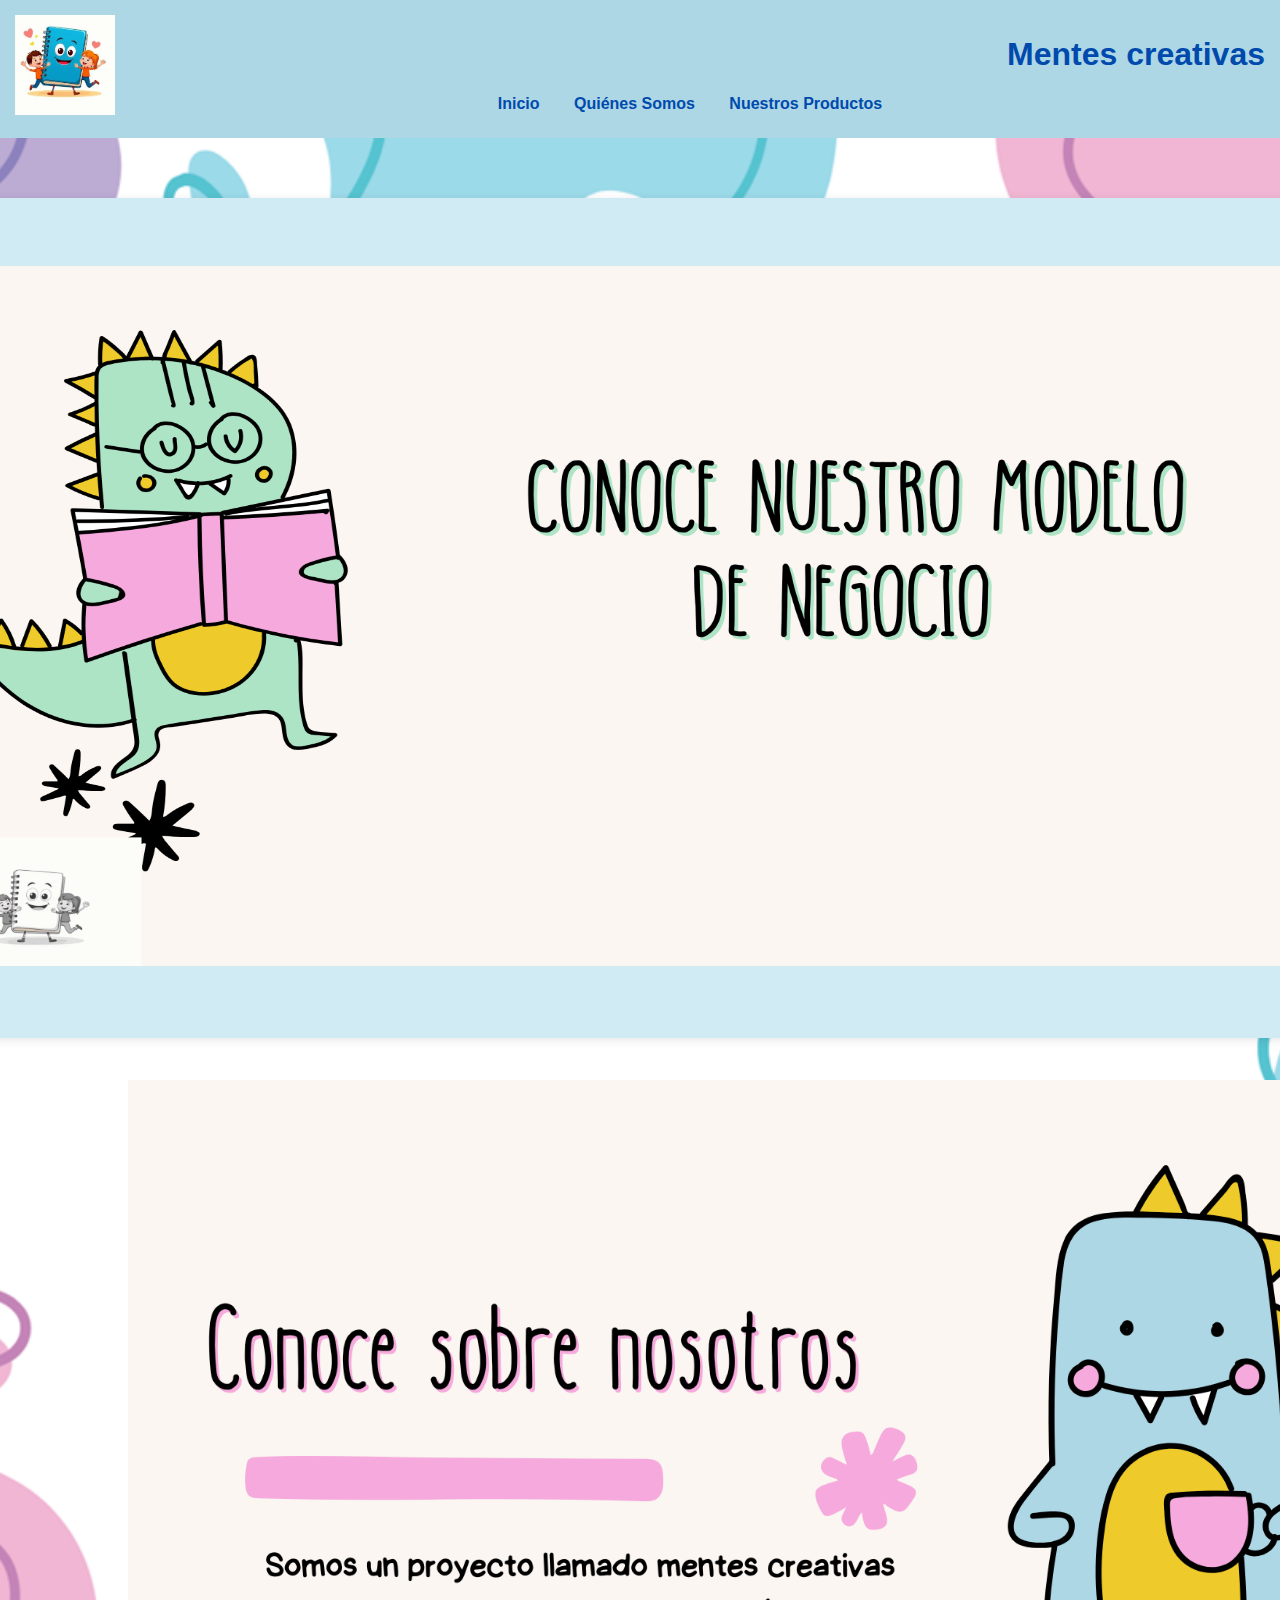
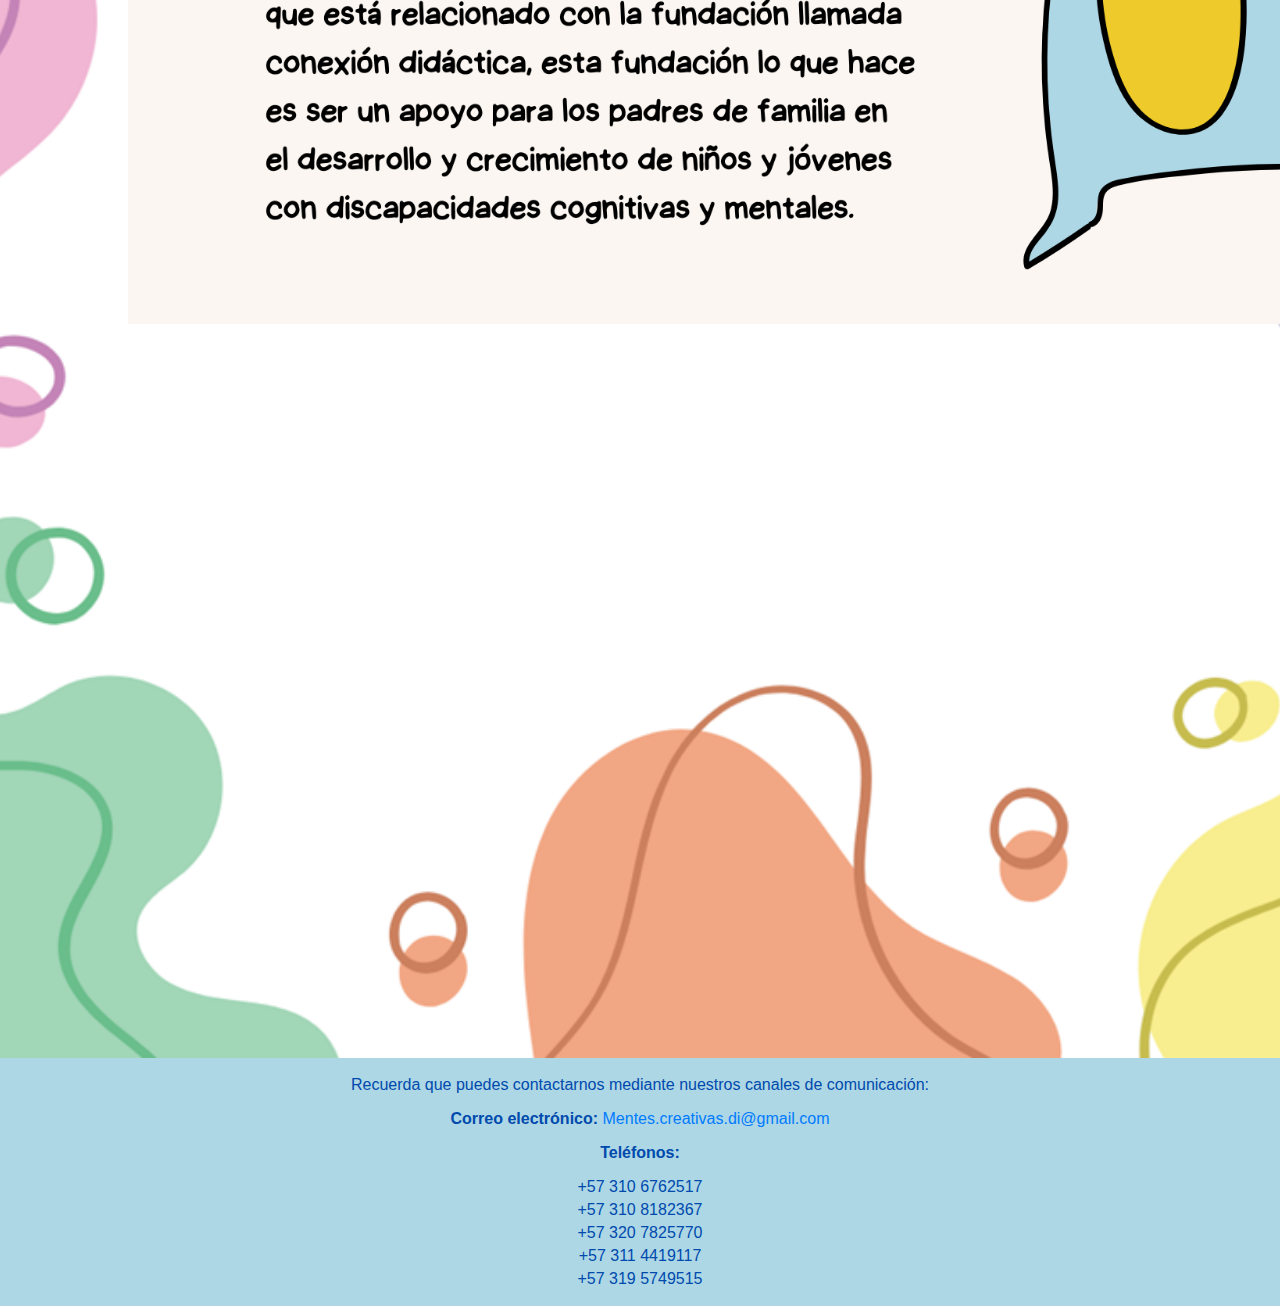
<file: index.html>
<!DOCTYPE html>
<html lang="es">
<head>
    <meta charset="UTF-8">
    <title>Mentes creativas</title>
    <link rel="stylesheet" href="ESTILOS.css">
</head>
<body>
<header>
    <img src="Logo.png" id="logo" alt="" >
    <div class="L" > <h1> Mentes creativas </h1>  </div>
    <nav>
        <a href="index.html">Inicio</a>
        <a href="Quienes somos.html">Quiénes Somos</a>
        <a href="Nuestros productos.html">Nuestros Productos</a>
    </nav>
</header>
<div class ="p">
    <div class="contenedor">
        <a href="INNOVACION.html" >
            <img src="Conoce.png" alt="Botón de Imagen" class="boton-imagen">
        </a>
      </div>
      <img src ="sobre nosotros.png" class="imagen-encima" alt="imagen 4">    
</div>
<section class="seccion-final">
    <div class="H"><p>Recuerda que puedes contactarnos mediante nuestros canales de comunicación:</p></div> 
    <div class="contact-info">
        <p><strong>Correo electrónico:</strong> <a href="mailto:Mentes.creativas.di@gmail.com">Mentes.creativas.di@gmail.com</a></p>       
        <p><strong>Teléfonos:</strong></p>
        <ul>
            <li>+57 310 6762517</li>
            <li>+57 310 8182367</li>
            <li>+57 320 7825770</li>
            <li>+57 311 4419117</li>
            <li>+57 319 5749515</li> 
        </ul>
    </div>
</section>

</body>
</html>
</file>
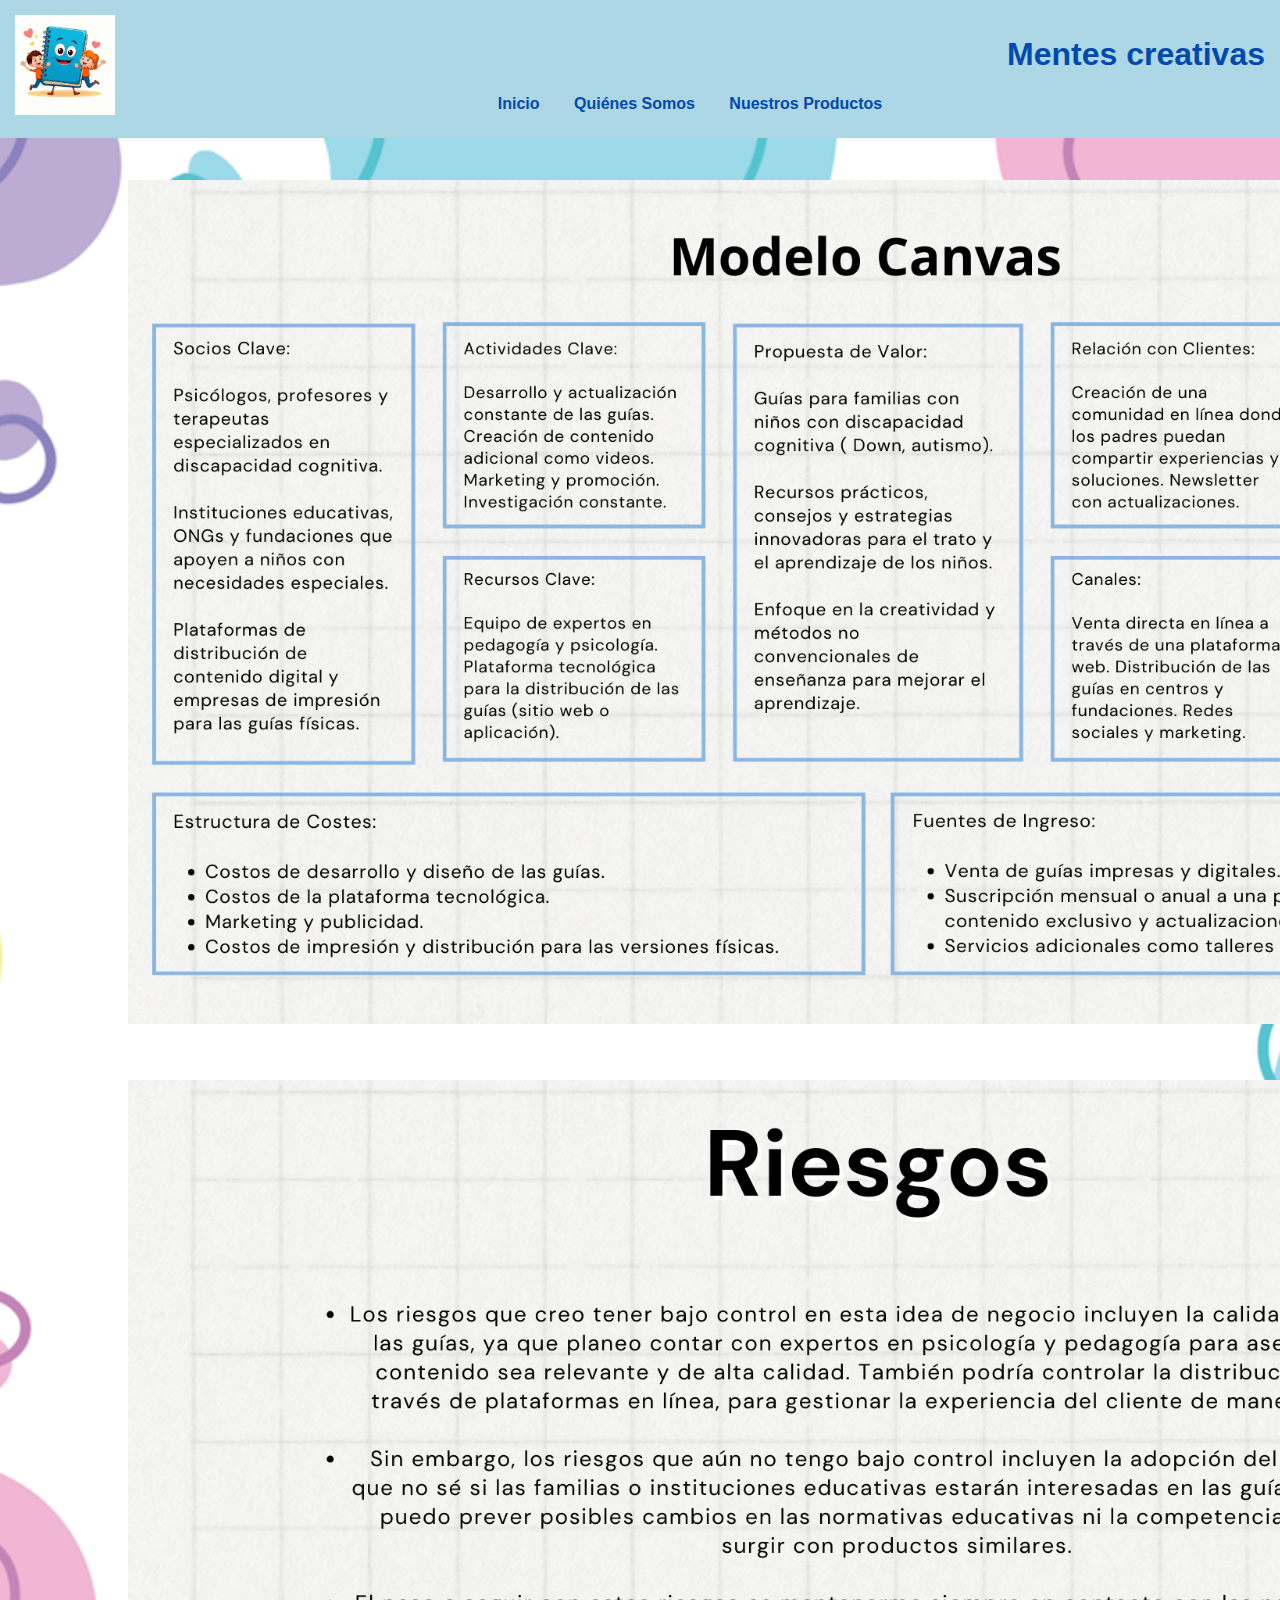
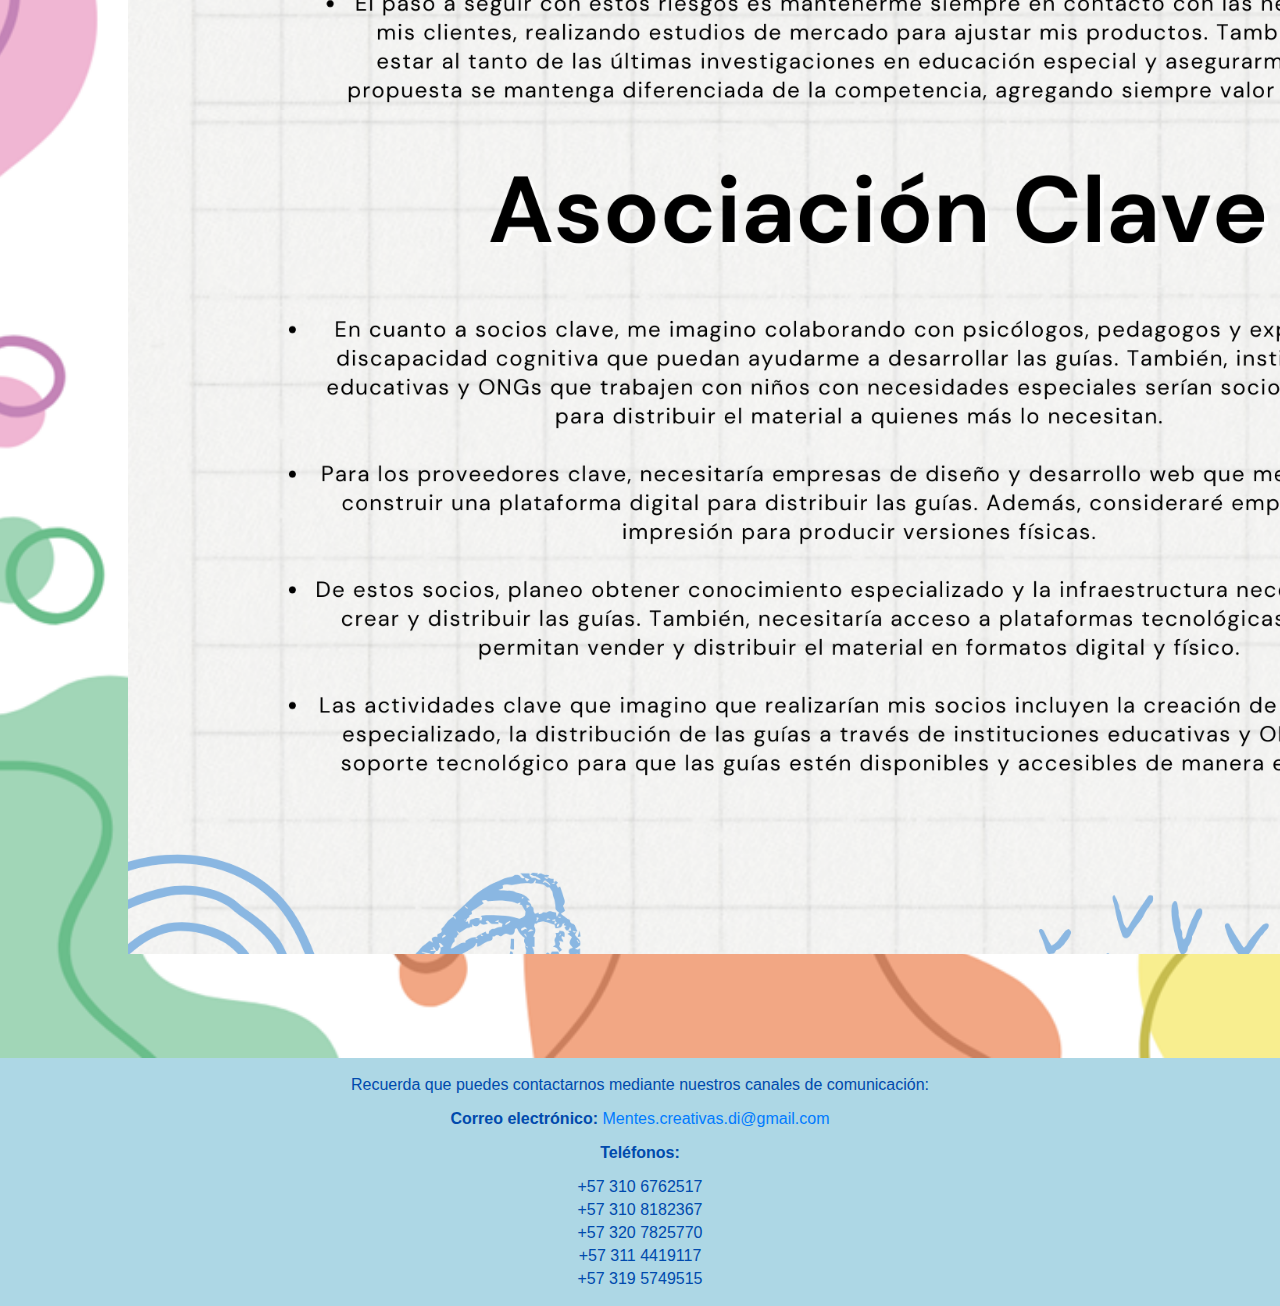
<file: INNOVACION.html>
<!DOCTYPE html>
<html lang="es">
<head>
    <meta charset="UTF-8">
    <title>Mentes creativas - INNOVACIÓN</title>
    <link rel="stylesheet" href="ESTILOS.css">
</head>
<body>
    <header>
        <img src="Logo.png" id="logo" alt="" >
        <div class="L" > <h1> Mentes creativas </h1>  </div>
        <nav>
            <a href="index.html">Inicio</a>
            <a href="Quienes somos.html">Quiénes Somos</a>
            <a href="Nuestros productos.html">Nuestros Productos</a>
        </nav>
    </header>
<div class ="p">
    <img src="modelo.png" class="imagen-encima" alt="Imagen 1">
    <img src="riesgos.png" class="imagen-encima" alt="Imagen 2">
    <img src ="aso clave.png" class="imagen-encima" alt="imagen 3">

</div>
<section class="seccion-final">
    <div class="H"><p>Recuerda que puedes contactarnos mediante nuestros canales de comunicación:</p></div> 
    <div class="contact-info">
        <p><strong>Correo electrónico:</strong> <a href="mailto:Mentes.creativas.di@gmail.com">Mentes.creativas.di@gmail.com</a></p>      
        <p><strong>Teléfonos:</strong></p>
        <ul>
            <li>+57 310 6762517</li>
            <li>+57 310 8182367</li>
            <li>+57 320 7825770</li>
            <li>+57 311 4419117</li>
            <li>+57 319 5749515</li> 
        </ul>
    </div>
</section>
</body>
</html>
</file>
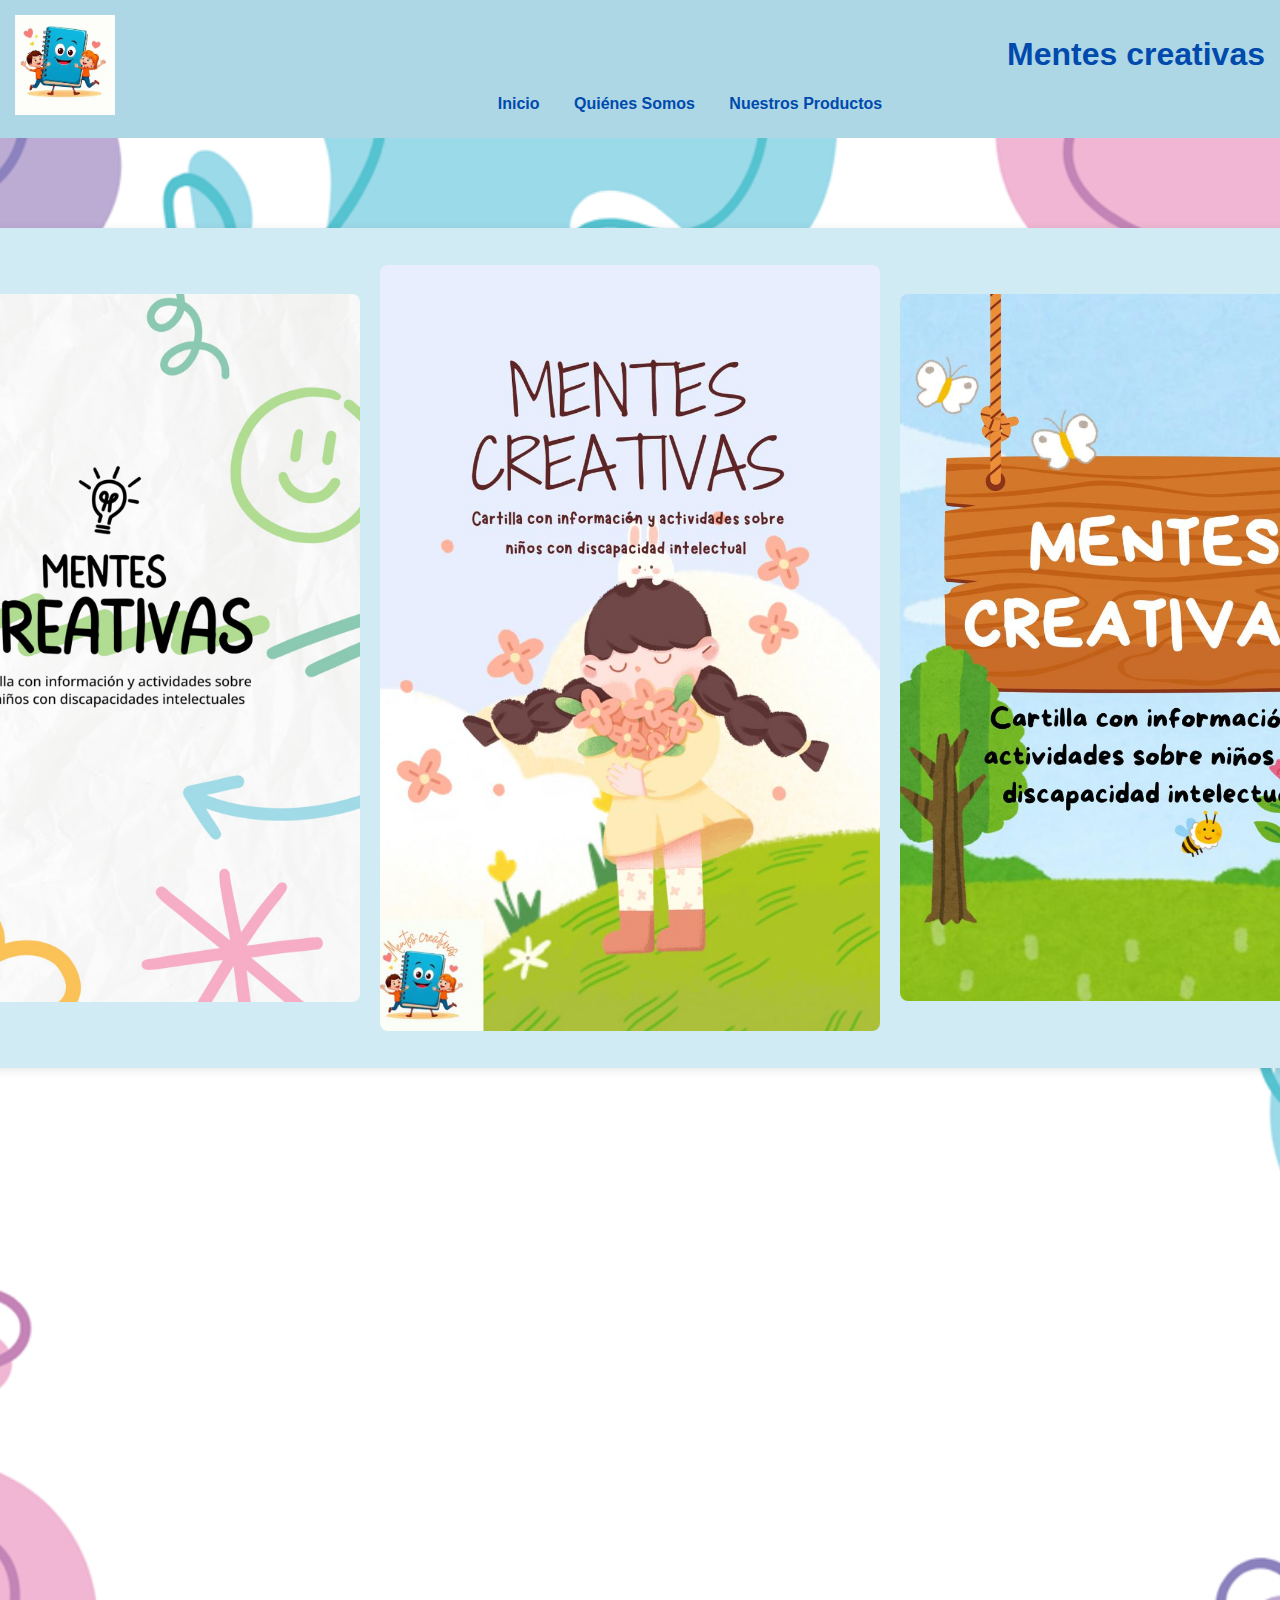
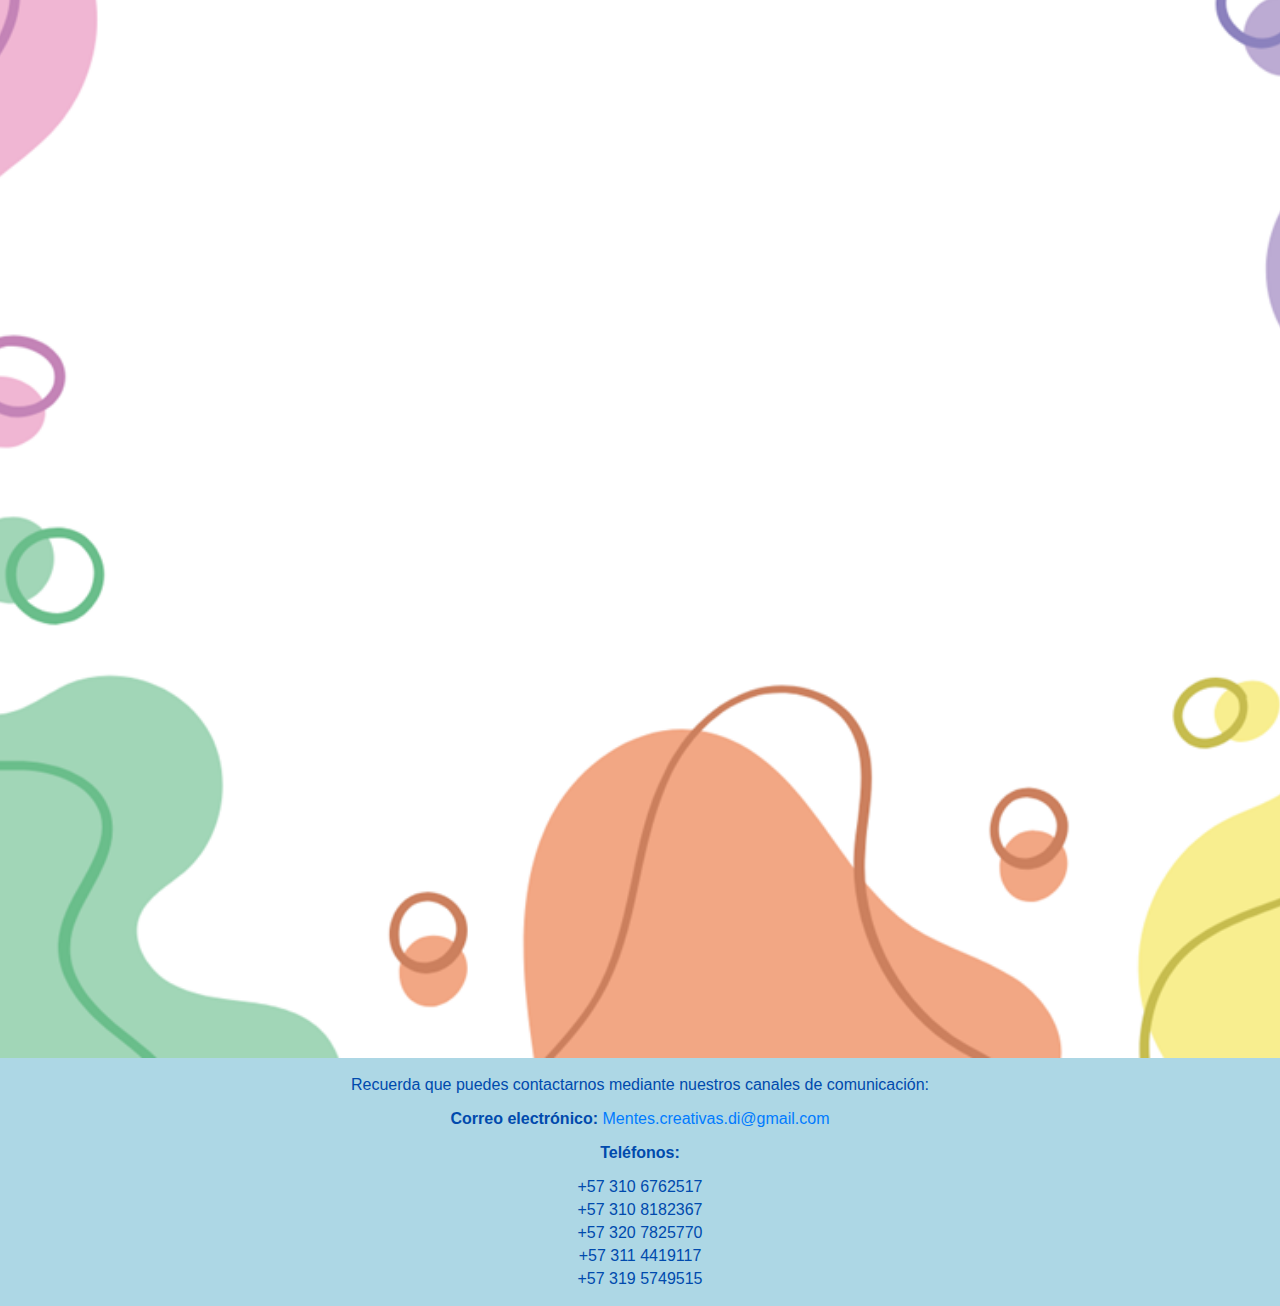
<file: Nuestros productos.html>
<!DOCTYPE html>
<html lang="es">
<head>
    <meta charset="UTF-8">
    <title>Mentes creativas - Nuestros productos</title>
    <link rel="stylesheet" href="ESTILOS.css">
</head>
<body>
    <header>
        <img src="Logo.png" id="logo" alt="" >
        <div class="L" > <h1> Mentes creativas </h1>  </div>
        <nav>
            <a href="index.html">Inicio</a>
            <a href="Quienes somos.html">Quiénes Somos</a>
            <a href="Nuestros productos.html">Nuestros Productos</a>
        </nav>
    </header>
    <div class ="p">
        
        <div class="contenido">
                <img src ="cartilla 1.jpg" class="imagenc" >
                <img src ="cartilla 2 .jpg" class="imagend" >
                <img src ="cartilla 43.jpg" class="imagene" >

            </div>

    </div>
    <section class="seccion-final">
        <div class="H"><p>Recuerda que puedes contactarnos mediante nuestros canales de comunicación:</p></div> 
        <div class="contact-info">
            <p><strong>Correo electrónico:</strong> <a href="mailto:Mentes.creativas.di@gmail.com">Mentes.creativas.di@gmail.com</a></p>
            <p><strong>Teléfonos:</strong></p>
            <ul>
                <li>+57 310 6762517</li>
                <li>+57 310 8182367</li>
                <li>+57 320 7825770</li>
                <li>+57 311 4419117</li>
                <li>+57 319 5749515</li> 
            </ul>
        </div>
    </section>
</body>
</html>
</file>
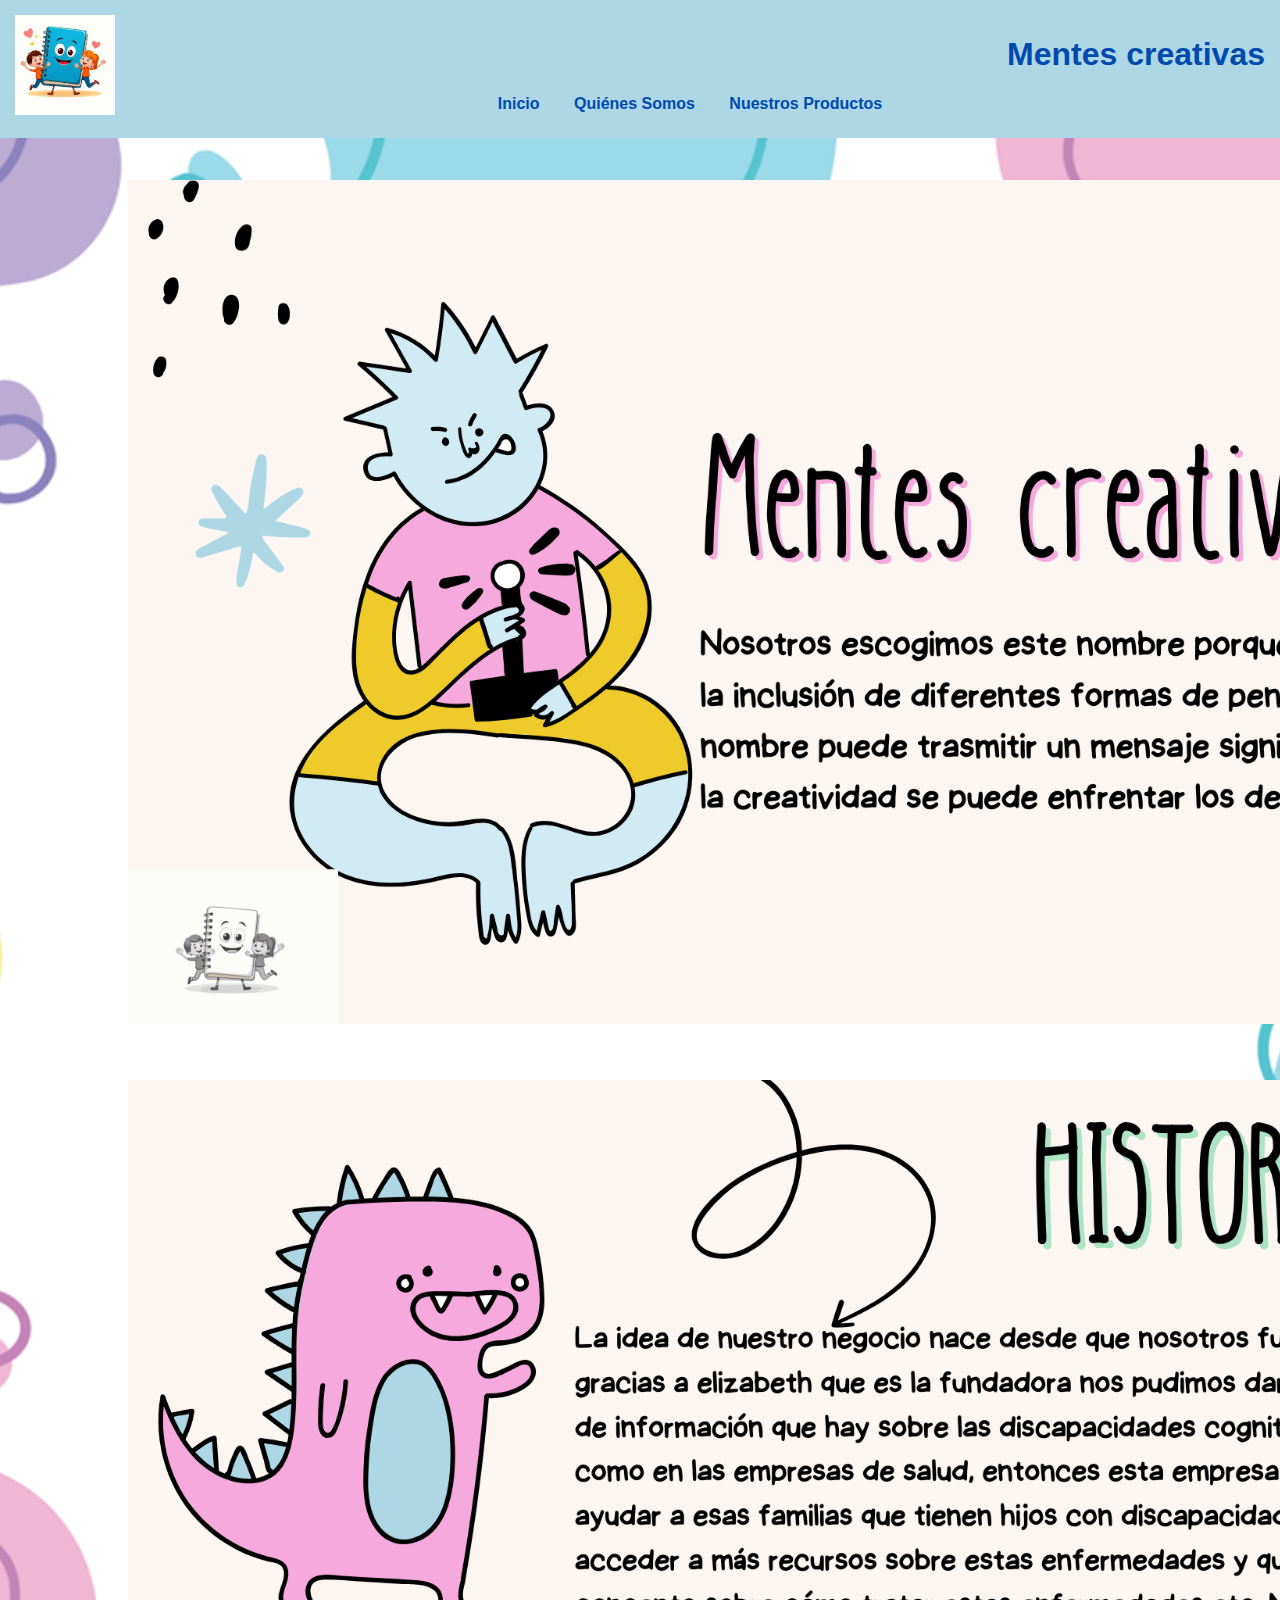
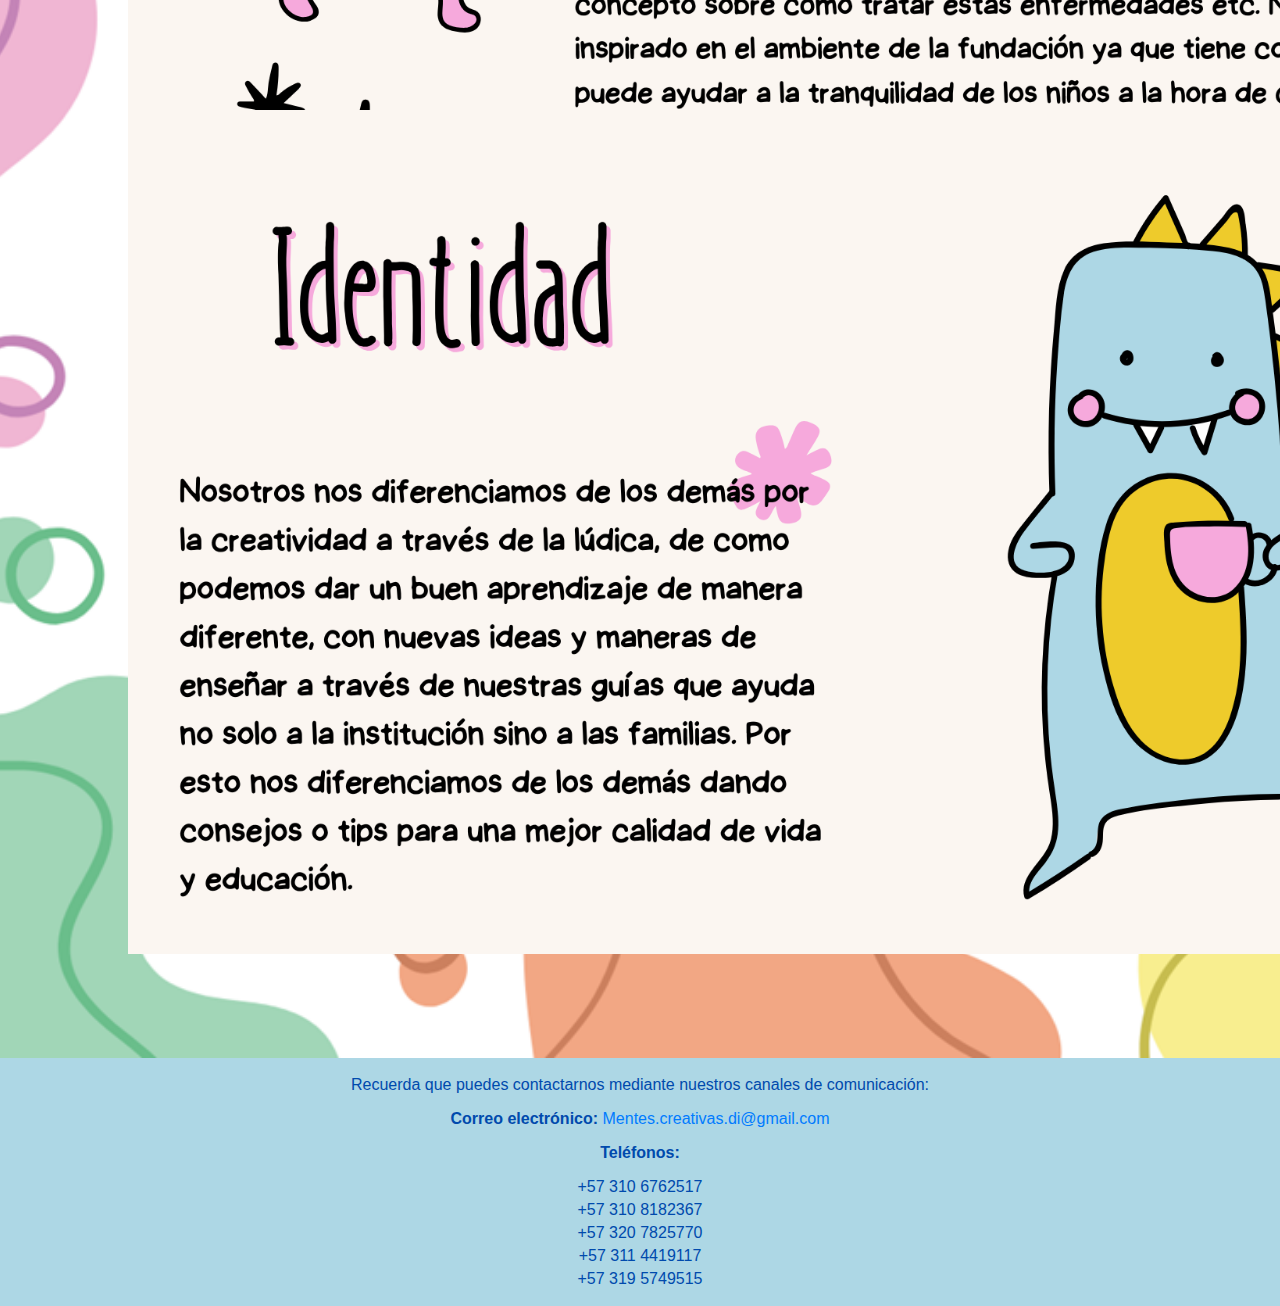
<file: Quienes somos.html>
<!DOCTYPE html>
<html lang="es">
<head>
    <meta charset="UTF-8">
    <title>Mentes creativas - quienes somos</title>
    <link rel="stylesheet" href="ESTILOS.css">
</head>
<body>
    <header>
        <img src="Logo.png" id="logo" alt="" >
        <div class="L" > <h1> Mentes creativas </h1>  </div>
        <nav>
            <a href="index.html">Inicio</a>
            <a href="Quienes somos.html">Quiénes Somos</a>
            <a href="Nuestros productos.html">Nuestros Productos</a>
        </nav>
    </header>
<div class ="p">
    <img src="MENTES.png" class="imagen-encima" alt="Imagen 1">
    <img src="HISTORIA.png" class="imagen-encima" alt="Imagen 2">
    <img src ="IDENTIDAD.png" class="imagen-encima" alt="imagen 3">
</div>
<section class="seccion-final">
    <div class="H"><p>Recuerda que puedes contactarnos mediante nuestros canales de comunicación:</p></div> 
    <div class="contact-info">
        <p><strong>Correo electrónico:</strong> <a href="mailto:Mentes.creativas.di@gmail.com">Mentes.creativas.di@gmail.com</a></p>
        <p><strong>Teléfonos:</strong></p>
        <ul>
            <li>+57 310 6762517</li>
            <li>+57 310 8182367</li>
            <li>+57 320 7825770</li>
            <li>+57 311 4419117</li>
            <li>+57 319 5749515</li> 
        </ul>
    </div>
</section>
</body>
</html>
</file>
<file: ESTILOS.css>
body {
            font-family: Arial, sans-serif;
            margin: 0;
            padding: 0;
            font-family: Arial, sans-serif; /* Define la fuente del texto. Arial es la fuente principal, y sans-serif es la de respaldo. */
        }
        header {
            background-color: #add7e5;
            color: #004aad;
            padding: 15px;
            text-align: center;
            justify-content: space-between;
        }

        .L{
            text-align: right;

        }

        nav {
            margin: 10px 0;
        }
        nav a {
            margin: 0 15px;
            color: #004aad;
            text-decoration: none;
            font-weight: bold;
        }
        nav a:hover {
            text-decoration: underline;
        }
        section {
            padding: 20px;
        }

        #logo{
            left: 1px;
            width: 100px;
            height: 100px;
            float: left;
          }

        .imagen-encima {
            position: absolute; /* Para posicionar libremente dentro del contenedor */
            width: 1500px; /* Tamaño de la imagen (ajustable) */
        }
        
        /* Posicionando la primera imagen */
        .imagen-encima:nth-child(1) {
            top: 20%; /* Posición desde la parte superior del contenedor */
            left: 10%; /* Posición desde la parte izquierda del contenedor */
        }
        
        /* Posicionando la segunda imagen */
        .imagen-encima:nth-child(2) {
            top: 120%; /* Posición desde la parte superior del contenedor */
            left: 10%; /* Posición desde la parte izquierda del contenedor */
            margin-right: 20px; /* Espacio de separación entre imágenes */
        }

        .imagen-encima:nth-child(3) {
            top: 190%; /* Posición desde la parte superior del contenedor */
            left: 10%; /* Posición desde la parte izquierda del contenedor */
            margin-right: 20px; /* Espacio de separación entre imágenes */
        }

        .imagen-encima:nth-child(4) {
            top: 190%; /* Posición desde la parte superior del contenedor */
            left: 10%; /* Posición desde la parte izquierda del contenedor */
        }


          .p {
            background-image: url('fondo.png');
            background-size: cover;
            background-position: center;
            background-repeat: no-repeat;
            height: 280vh; /* Altura del contenedor con fondo */
            display: flex;
            justify-content: center; /* Centramos horizontalmente */
        
        }
        

        .contenedor {
            display: flex;
            align-items: center;
            width: 1400px ;
            max-width: 1700px;
            margin: 60px auto;
            background: #d0ebf4;
            padding: 20px;
            border-radius: 8px;
            box-shadow: 0 2px 10px rgba(0, 0, 0, 0.1);
            height: 800px;
        }
                

    

    
    

      #contactanos {
        background-color: #004aad;
        border-radius: 10px;
        max-width: 600px;
        margin: 60px auto;
        padding: 20px;
        box-shadow: 0px 4px 6px rgba(0, 0, 0, 0.1);
        text-align: center;
    }
    
    #contactanos h2 {
        color: #004aad;
        margin-bottom: 15px;
    }
    
    #contactanos p {
        color: #004aad;
        font-size: 1.1em;
        margin-bottom: 20px;
    }
    
    .contact-info p {
        font-size: 1em;
        color: #004aad;
        margin-bottom: 10px;
    }
    
    .contact-info a {
        color: #007BFF;
        text-decoration: none;
    }
    
    .contact-info a:hover {
        text-decoration: underline;
    }
    
    .contact-info ul {
        list-style: none;
        padding: 0;
        color: #004aad;
    }
    
    .contact-info ul li {
        margin-bottom: 5px;
    }



    .boton-imagen {
        display: inline-block;
        border: none;
        cursor: pointer;
        transition: transform 0.3s; /* Efecto de animación al pasar el cursor */
        width: 50%; /* Ajusta el tamaño de la imagen */
        border-radius: 8px; /* Bordes redondeados */
        margin-right: 20px; /* Espacio entre imagen y texto */
        width: 1400px;
        height: 700px;
    }


    .boton-imagen:hover {
        transform: scale(1.1); /* Aumenta el tamaño ligeramente al pasar el cursor */
    }


    .seccion-final {
        background-color: #add7e5;
        padding: 2px;
        text-align: center;
      }
      
      
      .H{
        color:#004aad;  
      }

      .imagenc {
        width: 500px ; /* Ajusta el tamaño de la imagen */
        border-radius: 8px; /* Bordes redondeados */
        padding: 60px auto ;
        margin-right: 20px; /* Espacio de separación entre imágenes */
    }
      .imagend {
        width: 500px ; /* Ajusta el tamaño de la imagen */
        border-radius: 8px; /* Bordes redondeados */
        padding: 60px auto ;
        margin-right: 20px; /* Espacio de separación entre imágenes */
            }
      .imagene {
        width: 500px ; /* Ajusta el tamaño de la imagen */
        border-radius: 8px; /* Bordes redondeados */
        margin-right: 20px; /* Espacio de separación entre imágenes */
        padding: 60px auto ;
            }



    
    .contenido {
        display: flex;
        align-items: center;
        width: 1800px ;
        max-width: 1700px;
        margin: 90px auto;
        background: #d0ebf4;
        padding: 20px;
        border-radius: 8px;
        box-shadow: 0 2px 10px rgba(0, 0, 0, 0.1);
        height: 800px;
        justify-content: center; /* Centramos horizontalmente */

    }
</file>
